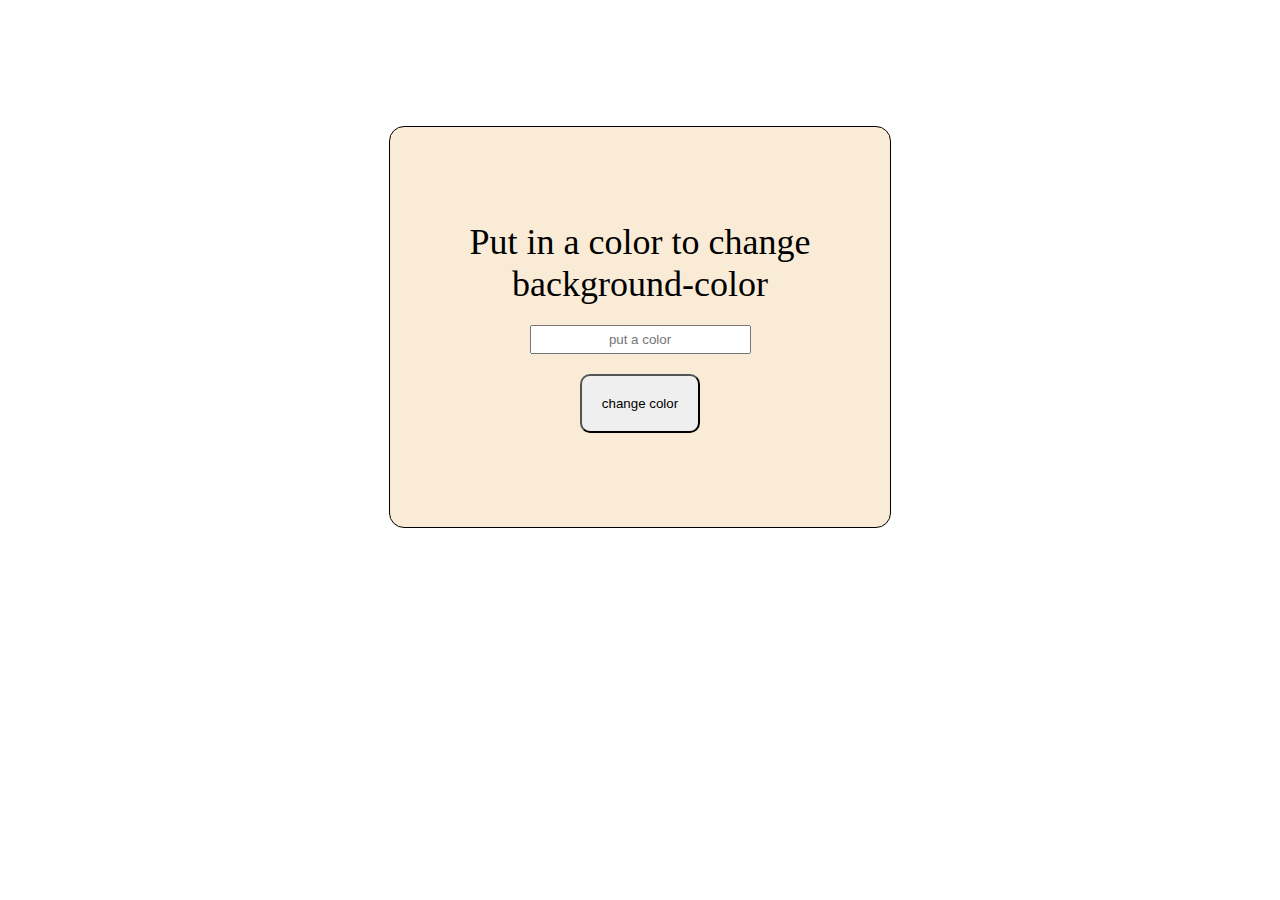
<file: functions1.2/index.html>
<!DOCTYPE html>
<html lang="en">

<head>
    <meta charset="UTF-8">
    <meta http-equiv="X-UA-Compatible" content="IE=edge">
    <meta name="viewport" content="width=device-width, initial-scale=1.0">
    <title>Document</title>
    <link rel="stylesheet" href="./assets/css/style.css">
</head>

<body>
    <form>
        <label for="farbe">Put in a color to change background-color</label>
        <input type="text" id="farbe" placeholder="put a color">
        <button onclick="changeColor()">change color</button>
    </form>

    <script src="./assets/js/main.js"></script>
</body>

</html>
</file>
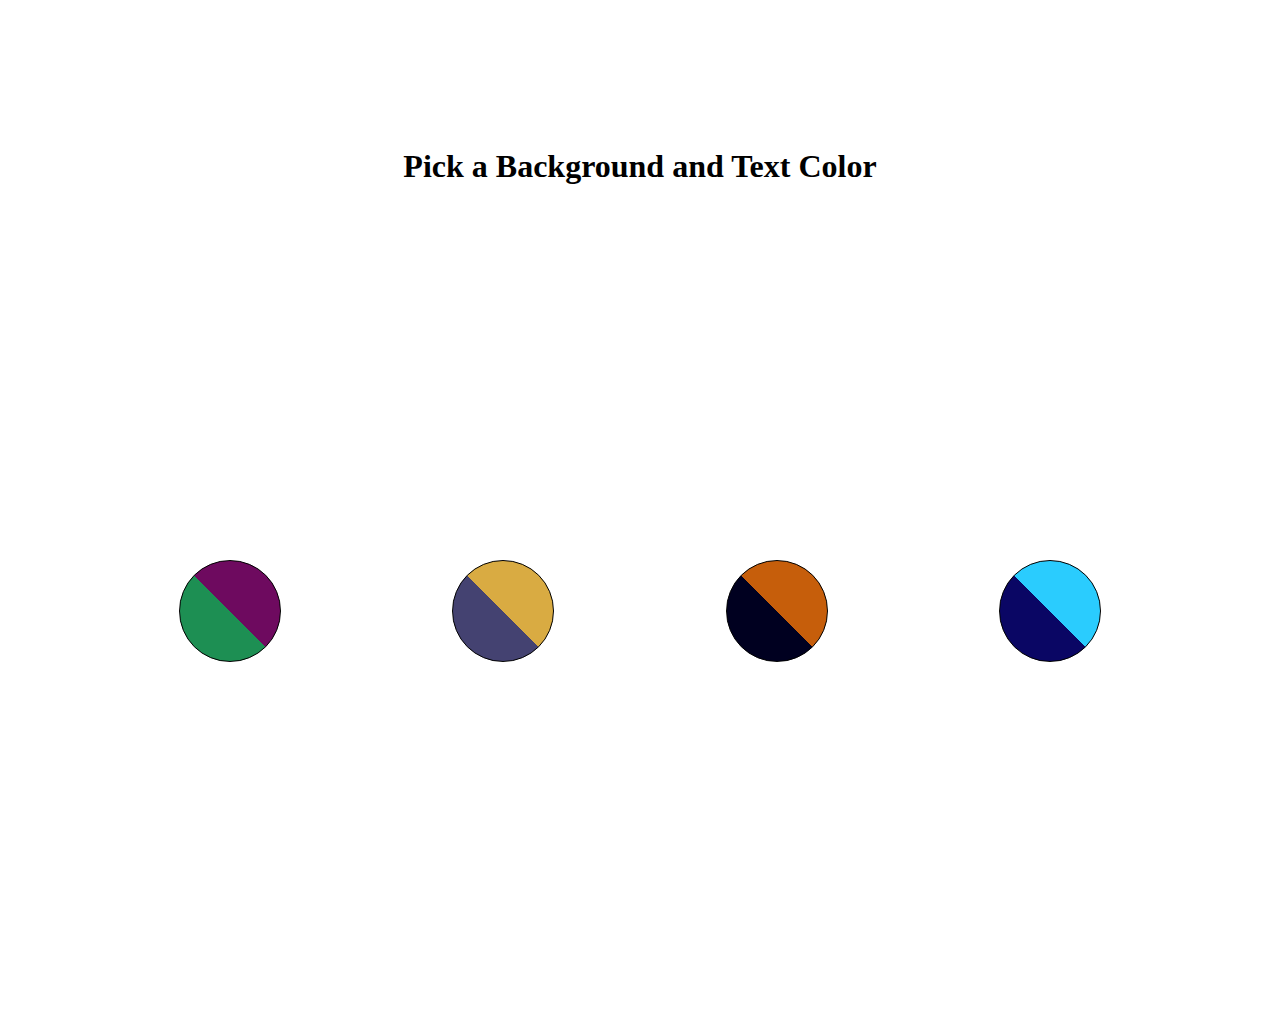
<file: functions3.1/index.html>
<!DOCTYPE html>
<html lang="en">

<head>
    <meta charset="UTF-8">
    <meta http-equiv="X-UA-Compatible" content="IE=edge">
    <meta name="viewport" content="width=device-width, initial-scale=1.0">
    <title>functions3.1</title>
    <link rel="stylesheet" href="./assets/css/style.css">
</head>

<body>
    <h1 id="headline">Pick a Background and Text Color</h1>
    <section>

        <div class="div1" onclick="one()"></div>
        <div class="div2" onclick="two()"></div>
        <div class="div3" onclick="three()"></div>
        <div class="div4" onclick="four()"></div>
    </section>

    <script src="./assets/js/main.js"></script>
</body>

</html>
</file>
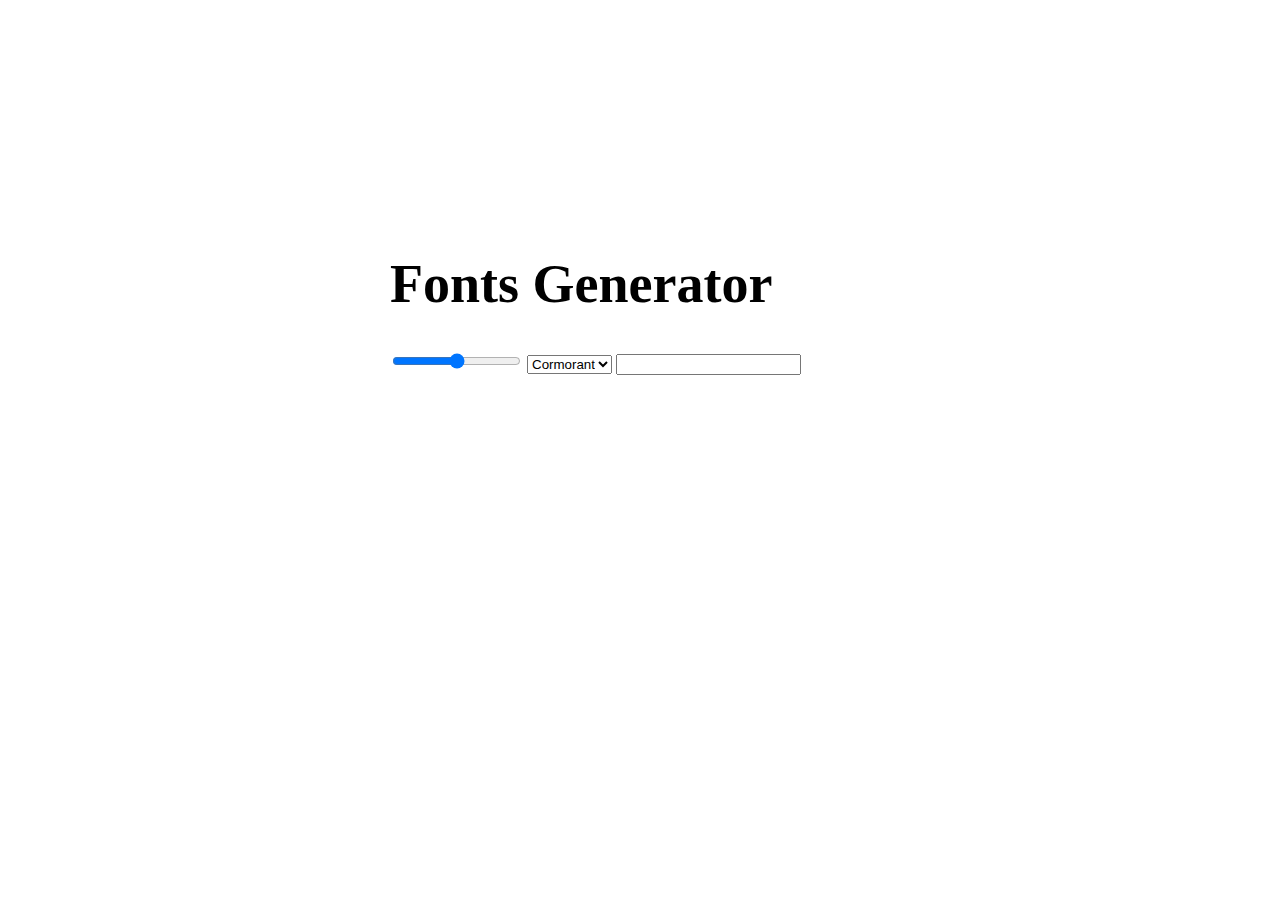
<file: functions3.2/index.html>
<!DOCTYPE html>
<html lang="en">

<head>
    <meta charset="UTF-8">
    <meta http-equiv="X-UA-Compatible" content="IE=edge">
    <meta name="viewport" content="width=device-width, initial-scale=1.0">
    <title>fonts-generator</title>
    <link rel="stylesheet" href="./assets/css/style.css">
</head>

<body>
    <div>

        <h1>Fonts Generator</h1>
        <input type="range" min="8" max="160" name="fz" id="fz" onchange="test()">
        <select name="ff" id="ff" onchange="test()">
            <option value="Cormorant">Cormorant</option>
            <option value="Karla">Karla</option>
            <option value="Lora">Lora</option>
            <option value="Nunito">Nunito</option>
            <option value="Roboto">Roboto</option>
            <option value="RockSalt">RockSalt</option>
        </select>
        <input type="text" id="text" onchange="test()">
        <h2 id="preview"></h2>
    </div>

    <script src="./assets/js/main.js"></script>
</body>

</html>
</file>
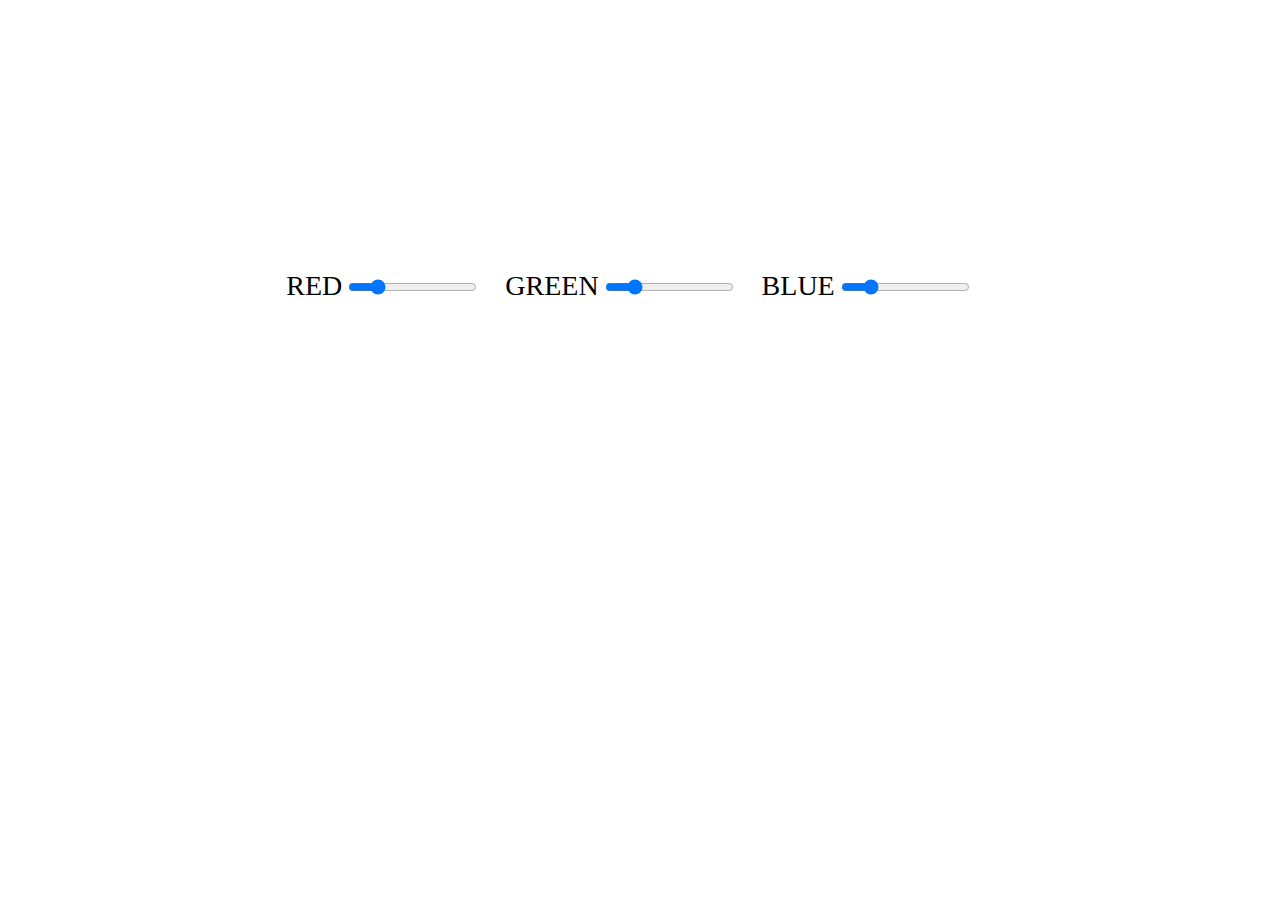
<file: functions3.3/index.html>
<!DOCTYPE html>
<html lang="en">

<head>
    <meta charset="UTF-8">
    <meta http-equiv="X-UA-Compatible" content="IE=edge">
    <meta name="viewport" content="width=device-width, initial-scale=1.0">
    <title>functions3.3</title>
    <link rel="stylesheet" href="./assets/css/style.css">
</head>

<body>
    <label for="red">RED</label>
    <input type="range" name="red" id="red" min="0" max="255" step="1" value="50" onchange="changeBgColor()">
    <label for="green">GREEN</label>
    <input type="range" name="green" id="green" min="0" max="255" step="1" value="50" onchange="changeBgColor()">
    <label for="blue">BLUE</label>
    <input type="range" name="blue" id="blue" min="0" max="255" step="1" value="50" onchange="changeBgColor()">

    <script src="./assets/js/main.js"></script>
</body>

</html>
</file>
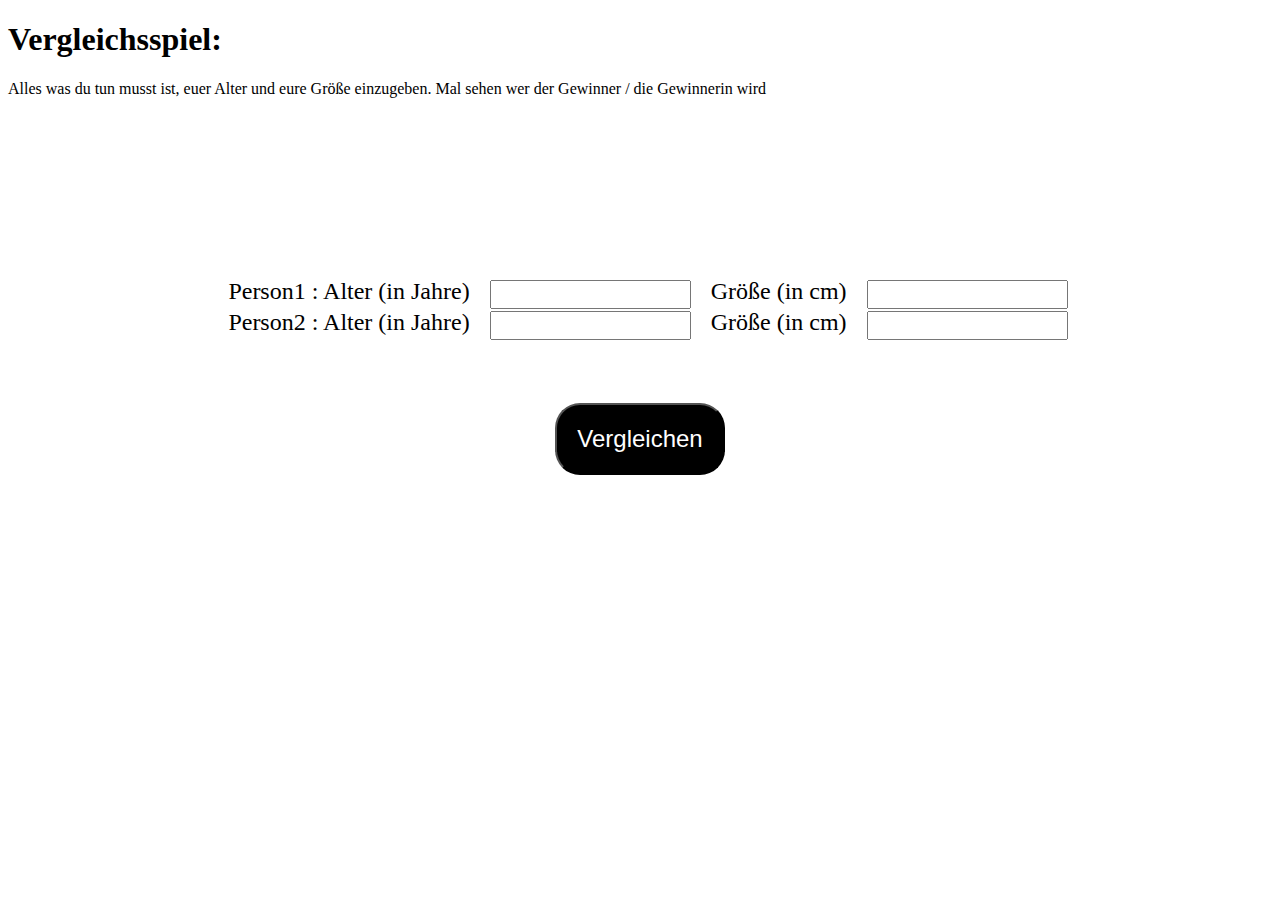
<file: if-else2.1/index.html>
<!DOCTYPE html>
<html lang="en">

<head>
    <meta charset="UTF-8">
    <meta http-equiv="X-UA-Compatible" content="IE=edge">
    <meta name="viewport" content="width=device-width, initial-scale=1.0">
    <title>if else 2.1
    </title>
    <link rel="stylesheet" href="./assets/css/style.css">
</head>

<body>
    <h1>Vergleichsspiel:</h1>
    <p>Alles was du tun musst ist, euer Alter und eure Größe einzugeben. Mal sehen wer der Gewinner / die Gewinnerin
        wird</p>
    <form id="person1">
        <label for="age1">Person1 : Alter (in Jahre)</label>
        <input id="age1" type="number">
        <label for="height1">Größe (in cm)</label>
        <input id="height1" type="number">
        <br>
        <label for="age2">Person2 : Alter (in Jahre)</label>
        <input id="age2" type="number">
        <label for="height2">Größe (in cm)</label>
        <input id="height2" type="number">
        <br>
        <button onclick="compare()" type="button">Vergleichen</button>
    </form>

    <!-- ======================== -->


    <script src="./assets/js/main.js"></script>
</body>

</html>
</file>
<file: functions1.2/assets/css/style.css>
form {
    width: 500px;
    margin: 10% auto;
    border-radius: 15px;
    border: 1px solid;
    background-color: antiquewhite;
    height: 400px;
    display: flex;
    flex-direction: column;
    justify-content: center;
    align-items: center;
    text-align: center;
    gap: 20px;
}

input {
    padding: 5px 20px;
    text-align: center;
}

button {
    padding: 20px;
    border-radius: 10px;
}

button:hover {
    background-color: rgb(41, 41, 41);
    color: white;
}

label {
    font-size: 36px;
}
</file>
<file: functions3.1/assets/css/style.css>
section {
    display: flex;
    justify-content: space-evenly;
    align-items: center;
    height: 90vh
}

h1 {
    text-align: center;
    padding-top: 10%;
}

div {
    border-radius: 100%;
    border: 1px solid black;
    width: 100px;
    height: 100px;
}

div:hover {
    box-shadow: 2px 4px 13px -2px #000000;

}

.div1 {
    background: linear-gradient(45deg, #1d8f53 50%, #6e0a5f 50%);
}

.div2 {
    background: linear-gradient(45deg, #444271 50%, #d9ab42 50%);
}

.div3 {
    background: linear-gradient(45deg, #000020 50%, #c65e0b 50%);
}

.div4 {
    background: linear-gradient(45deg, #0a0664 50%, #2accfe 50%);
}
</file>
<file: functions3.2/assets/css/style.css>
@font-face {
    font-family: Cormorant;
    src: url("../fonts/Cormorant-VariableFont_wght.ttf");
}

@font-face {
    font-family: Karla;
    src: url("../fonts/Karla-VariableFont_wght.ttf");
}

@font-face {
    font-family: Lora;
    src: url("../fonts/Lora-VariableFont_wght.ttf");
}

@font-face {
    font-family: Nunito;
    src: url("../fonts/Nunito-VariableFont_wght.ttf");
}

@font-face {
    font-family: Roboto;
    src: url("../fonts/Roboto-Regular.ttf");
}

@font-face {
    font-family: RockSalt;
    src: url("../fonts/RockSalt-Regular.ttf");
}

h1 {
    font-size: 54px;
}

div {
    display: block;
    margin: 20% auto;
    width: 500px;
}
</file>
<file: functions3.3/assets/css/style.css>
body {
    text-align: center;
    margin-top: 30vh;
}

label {
    font-size: 28px;
}

input {
    margin-right: 1.5rem;
}
</file>
<file: if-else2.1/assets/css/style.css>
form {
    margin: 20vh auto;
    text-align: center;
}

label {
    font-size: 1.5rem;
    padding: 1rem;
}

input {
    padding: 5px 10px;
}

button {
    margin: 5% auto;
    padding: 20px;
    font-size: 1.5rem;
    background-color: black;
    color: white;
    border-radius: 25px;
}



button:hover {
    background-color: rgb(160, 157, 157);
    color: rgb(35, 34, 34);
    cursor: pointer;
}
</file>
